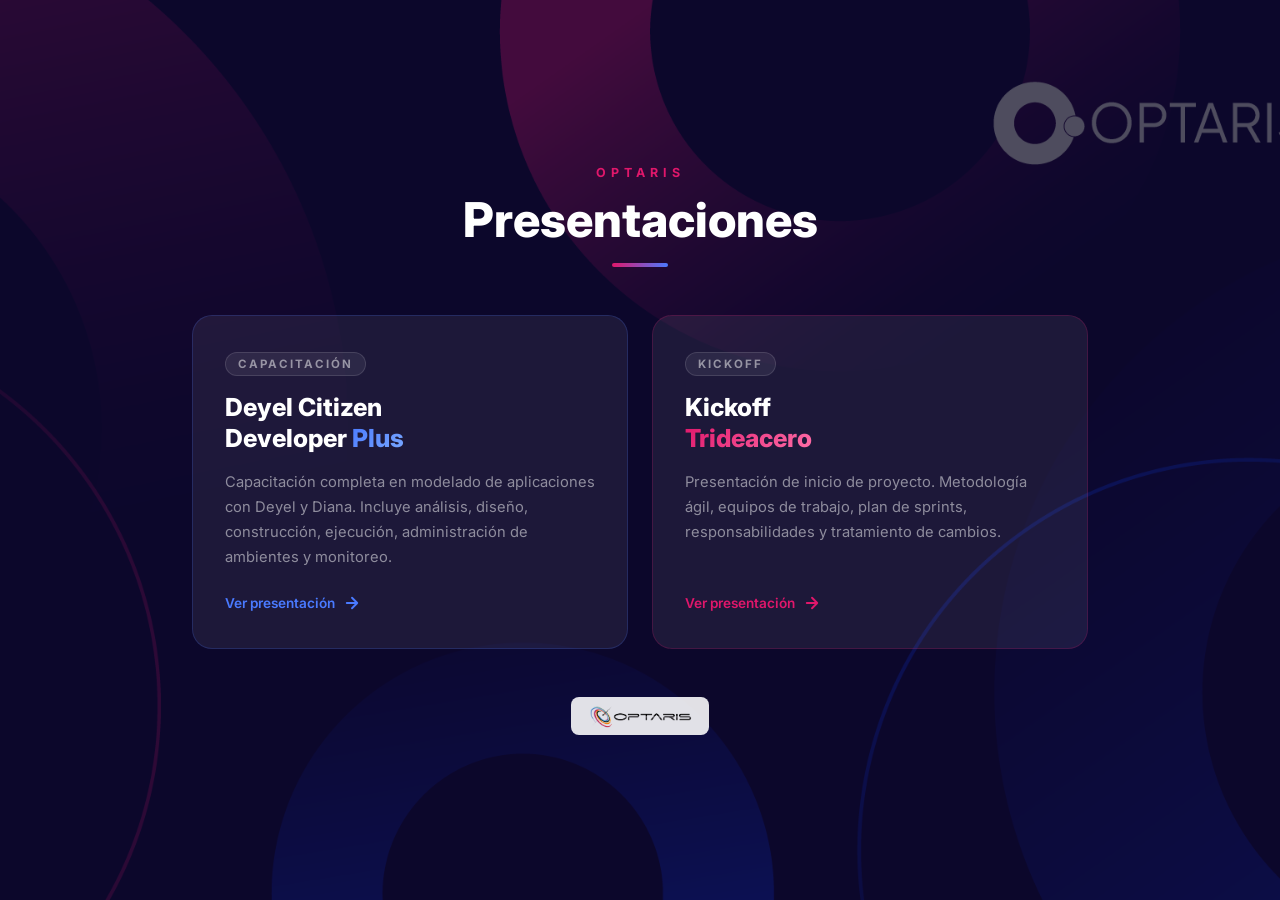
<file: index.html>
<!DOCTYPE html>
<html lang="es">
<head>
  <meta charset="UTF-8">
  <meta name="viewport" content="width=device-width, initial-scale=1.0">
  <title>Presentaciones — Optaris</title>
  <link rel="preconnect" href="https://fonts.googleapis.com">
  <link rel="stylesheet" href="https://fonts.googleapis.com/css2?family=Inter:wght@400;500;600;700;800&display=swap">
  <style>
    :root {
      --mg: #E0176B;
      --bl: #4A7AFF;
      --navy: #0A0820;
      --white: #ffffff;
      --glass: rgba(255,255,255,0.07);
      --border: rgba(255,255,255,0.13);
      --text: rgba(255,255,255,0.90);
      --text-dim: rgba(255,255,255,0.50);
      --font: -apple-system, BlinkMacSystemFont, 'SF Pro Display', 'Inter', 'Helvetica Neue', Arial, sans-serif;
    }

    *, *::before, *::after { box-sizing: border-box; }

    html, body {
      height: 100%;
      margin: 0;
      padding: 0;
      font-family: var(--font);
    }

    body {
      background: var(--navy);
      background-image: url('Fondo optaris.png');
      background-size: cover;
      background-position: center;
      background-attachment: fixed;
      display: flex;
      flex-direction: column;
      align-items: center;
      justify-content: center;
      min-height: 100vh;
    }

    .overlay {
      position: fixed;
      inset: 0;
      background: rgba(10, 8, 32, 0.72);
      z-index: 0;
    }

    .content {
      position: relative;
      z-index: 1;
      width: 100%;
      max-width: 960px;
      padding: 48px 32px;
      display: flex;
      flex-direction: column;
      align-items: center;
      gap: 48px;
    }

    /* Header */
    .header {
      text-align: center;
    }

    .eyebrow {
      font-size: 0.78em;
      font-weight: 700;
      letter-spacing: 5px;
      text-transform: uppercase;
      color: var(--mg);
      margin-bottom: 14px;
    }

    .title {
      font-size: 3em;
      font-weight: 800;
      color: var(--white);
      margin: 0 0 16px;
      line-height: 1.1;
    }

    .line {
      width: 56px;
      height: 4px;
      background: linear-gradient(90deg, var(--mg), var(--bl));
      border-radius: 2px;
      margin: 0 auto;
    }

    /* Cards */
    .cards {
      display: grid;
      grid-template-columns: 1fr 1fr;
      gap: 24px;
      width: 100%;
    }

    .card {
      background: var(--glass);
      border: 1px solid var(--border);
      border-radius: 20px;
      padding: 36px 32px;
      text-decoration: none;
      color: var(--white);
      display: flex;
      flex-direction: column;
      gap: 16px;
      transition: border-color 0.2s, background 0.2s, transform 0.2s;
      cursor: pointer;
    }

    .card:hover {
      background: rgba(255,255,255,0.11);
      border-color: rgba(255,255,255,0.28);
      transform: translateY(-3px);
    }

    .card-tag {
      font-size: 0.72em;
      font-weight: 700;
      letter-spacing: 2px;
      text-transform: uppercase;
      color: var(--text-dim);
      background: rgba(255,255,255,0.07);
      border: 1px solid rgba(255,255,255,0.12);
      border-radius: 20px;
      padding: 4px 12px;
      display: inline-block;
      width: fit-content;
    }

    .card-title {
      font-size: 1.55em;
      font-weight: 800;
      color: var(--white);
      line-height: 1.25;
      margin: 0;
    }

    .card-desc {
      font-size: 0.92em;
      color: var(--text-dim);
      line-height: 1.7;
      margin: 0;
      flex: 1;
    }

    .card-arrow {
      display: flex;
      align-items: center;
      gap: 8px;
      font-size: 0.85em;
      font-weight: 600;
      margin-top: 8px;
    }

    .card-arrow svg {
      width: 18px;
      height: 18px;
      transition: transform 0.2s;
    }

    .card:hover .card-arrow svg {
      transform: translateX(4px);
    }

    .card-1 .card-arrow { color: #4A7AFF; }
    .card-2 .card-arrow { color: #E0176B; }

    .card-1 {
      border-color: rgba(74,122,255,0.20);
    }
    .card-1:hover {
      border-color: rgba(74,122,255,0.50);
    }

    .card-2 {
      border-color: rgba(224,23,107,0.20);
    }
    .card-2:hover {
      border-color: rgba(224,23,107,0.50);
    }

    .grad-blue {
      background: linear-gradient(135deg, var(--bl), #7aa8ff);
      -webkit-background-clip: text;
      -webkit-text-fill-color: transparent;
      background-clip: text;
    }

    .grad-pink {
      background: linear-gradient(135deg, var(--mg), #ff6fa8);
      -webkit-background-clip: text;
      -webkit-text-fill-color: transparent;
      background-clip: text;
    }

    /* Footer */
    .footer {
      text-align: center;
    }

    .logo-pill {
      background: rgba(255,255,255,0.88);
      padding: 6px 16px;
      border-radius: 8px;
      display: inline-block;
      line-height: 0;
    }

    @media (max-width: 640px) {
      .cards { grid-template-columns: 1fr; }
      .title { font-size: 2em; }
    }
  </style>
</head>
<body>

<div class="overlay"></div>

<div class="content">

  <div class="header">
    <div class="eyebrow">Optaris</div>
    <h1 class="title">Presentaciones</h1>
    <div class="line"></div>
  </div>

  <div class="cards">

    <a class="card card-1" href="deyel-cdplus.html">
      <span class="card-tag">Capacitación</span>
      <h2 class="card-title">Deyel Citizen<br>Developer <span class="grad-blue">Plus</span></h2>
      <p class="card-desc">
        Capacitación completa en modelado de aplicaciones con Deyel y Diana.
        Incluye análisis, diseño, construcción, ejecución, administración de ambientes y monitoreo.
      </p>
      <div class="card-arrow">
        <span>Ver presentación</span>
        <svg viewBox="0 0 24 24" fill="none" stroke="currentColor" stroke-width="2.5" stroke-linecap="round" stroke-linejoin="round">
          <path d="M5 12h14M12 5l7 7-7 7"/>
        </svg>
      </div>
    </a>

    <a class="card card-2" href="kickoff-trideacero.html">
      <span class="card-tag">Kickoff</span>
      <h2 class="card-title">Kickoff<br><span class="grad-pink">Trideacero</span></h2>
      <p class="card-desc">
        Presentación de inicio de proyecto. Metodología ágil, equipos de trabajo,
        plan de sprints, responsabilidades y tratamiento de cambios.
      </p>
      <div class="card-arrow">
        <span>Ver presentación</span>
        <svg viewBox="0 0 24 24" fill="none" stroke="currentColor" stroke-width="2.5" stroke-linecap="round" stroke-linejoin="round">
          <path d="M5 12h14M12 5l7 7-7 7"/>
        </svg>
      </div>
    </a>

  </div>

  <div class="footer">
    <div class="logo-pill">
      <img src="kickoff-media/image4.png" alt="Optaris" style="height:26px;object-fit:contain;vertical-align:middle;">
    </div>
  </div>

</div>

</body>
</html>
</file>
